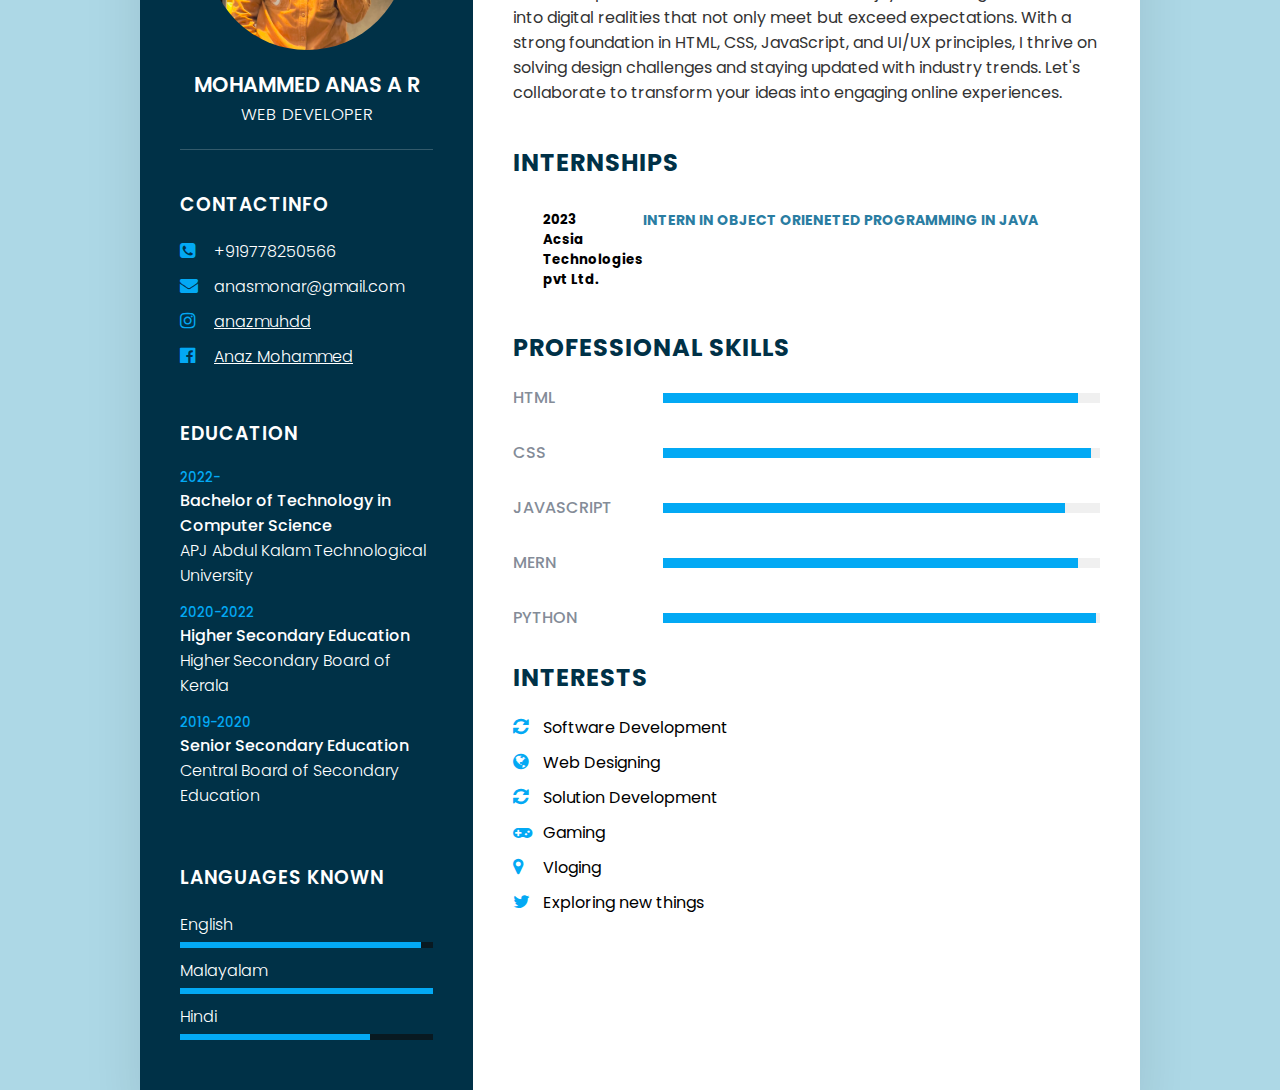
<file: indexresume.html>
<html>
    <head>
        <meta name="viewport" content="width=device-width, initial-sccale=1.0">
        <title>Portfolio</title>
        <link rel="stylesheet" href="assets/css/resumestyle.css">
        <link rel="stylesheet" href="https://cdnjs.cloudflare.com/ajax/libs/font-awesome/4.7.0/css/font-awesome.css" integrity="sha512-5A8nwdMOWrSz20fDsjczgUidUBR8liPYU+WymTZP1lmY9G6Oc7HlZv156XqnsgNUzTyMefFTcsFH/tnJE/+xBg==" crossorigin="anonymous" referrerpolicy="no-referrer" />
    </head>
    <body>
        <div class="container">
            <div class="left_side">
                <div class="profiletext">
                    <div class="imgbx">
                        <img src="assets/img/profileresume.jpg" alt="">
                    </div>
                    <h2>Mohammed Anas A R<br><span>Web Developer</span></h2>
                </div>
                
                <div class="contactinfo">
                    <h3 class="title">Contactinfo</h3>
                    <ul>
                        <li>
                            <span class="icon"><i class="fa fa-phone-square" aria-hidden="true"></i></span>
                            <span class="text">+919778250566</span>

                        </li>
                        <li>
                            <span class="icon"><i class="fa fa-envelope" aria-hidden="true"></i></span>
                            <span class="text">anasmonar@gmail.com</span>
                            
                        </li>
                        <li>
                            <span class="icon"><i class="fa fa-instagram" aria-hidden="true"></i></span>
                            <span class="text"><a href="http://" class="text">anazmuhdd</a></span>
                            
                        </li>
                        <li>
                            <span class="icon"><i class="fa fa-facebook-official" aria-hidden="true"></i></span>
                            <span class="text"><a href="http://" class="text">Anaz Mohammed</a></span>
                            
                        </li>
                    </ul>
                </div>

                <div class="contactinfo education">
                    <h3 class="title">Education</h3>
                    <ul>
                        <li>
                            <h5>2022-</h5>
                            <h4>Bachelor of Technology in Computer Science</h4>
                            <h4>APJ Abdul Kalam Technological University</h4>
                        </li>
                        <li>
                            <h5>2020-2022</h5>
                            <h4>Higher Secondary Education</h4>
                            <h4>Higher Secondary Board of Kerala</h4>
                        </li>
                        <li>
                            <h5>2019-2020</h5>
                            <h4>Senior Secondary Education</h4>
                            <h4>Central Board of Secondary Education</h4>
                        </li>
                    </ul>
                </div>

                <div class="contactinfo languages">
                    <h3 class="title">Languages Known</h3>
                    <ul>
                        <li>
                            <span class="text">English</span>
                            <span class="percent">
                                <div style="width: 95%;"></div>
                            </span>
                        </li>
                        <li>
                            <span class="text">Malayalam</span>
                            <span class="percent">
                                <div style="width: 100%;"></div>
                            </span>
                        </li>
                        <li>
                            <span class="text">Hindi</span>
                            <span class="percent">
                                <div style="width: 75%;"></div>
                            </span>
                        </li>
                    </ul>
                </div>
            </div>
            <div class="right_side">
                <div class="about">
                    <h2 class="title2">Profile</h2>
                    <p>
                        I am a passionate and detail-oriented web designer with [number] years of experience in creating visually appealing and user-friendly websites. My expertise lies in combining creative design with technical proficiency 
                        to deliver responsive and intuitive interfaces. 
                        I enjoy translating client visions into digital realities that not only meet but exceed expectations. With a strong foundation in HTML, CSS, JavaScript, and UI/UX principles, I thrive on solving design challenges and staying updated with industry trends. Let's collaborate to transform your ideas into engaging online experiences.
                    </p>
                </div>
                <div class="about">
                    <h2 class="title2">Internships</h2>
                    <div class="box">
                        <div classs="yearcompany">
                            <h5>2023</h5>
                            <h5>Acsia<br>Technologies<br>pvt Ltd.</h5>
                        </div>
                    <div class="text">
                        <h4>Intern in object Orieneted Programming in Java</h4>
                    </div>
                    </div>
                </div>
                <div class="'about skills">
                    <h2 class="title2">Professional Skills</h2>
                    <div class="box">
                        <h4>HTML</h4>
                        <div class="percent">
                            <div style="width: 95%;"></div>
                        </div>
                    </div>
                    <div class="box">
                        <h4>css</h4>
                        <div class="percent">
                            <div style="width: 98%;"></div>
                        </div>
                    </div>
                    <div class="box">
                        <h4>JavaScript</h4>
                        <div class="percent">
                            <div style="width: 92%;"></div>
                        </div>
                    </div>
                    <div class="box">
                        <h4>MERN</h4>
                        <div class="percent">
                            <div style="width: 95%;"></div>
                        </div>
                    </div>
                    <div class="box">
                        <h4>Python</h4>
                        <div class="percent">
                            <div style="width: 99%;"></div>
                        </div>
                    </div>
                </div>

                <div class="'about interest">
                    <h2 class="title2">Interests</h2>
                    <ul>
                        <li><i class="fa fa-refresh" aria-hidden="true"></i>Software Development</li>
                        <li><i class="fa fa-globe" aria-hidden="true"></i>Web Designing</li>
                        <li><i class="fa fa-refresh" aria-hidden="true"></i>Solution Development</li>
                        <li><i class="fa fa-gamepad" aria-hidden="true"></i>Gaming</li>
                        <li><i class="fa fa-map-marker" aria-hidden="true"></i>Vloging</li>
                        <li><i class="fa fa-twitter" aria-hidden="true"></i>Exploring new things</li>
                    </ul>
                </div>        
            </div>
        </div>
    </body>
</html>
</file>
<file: assets/css/resumestyle.css>
@import url('https://fonts.googleapis.com/css?family=Poppins:200,300,400,500,600,700,800,900&display=swap');
*
{
    margin: 0;
    padding: 0;
    box-sizing: border-box;
    font-family: 'Poppins', sans-serif;  
}
body
{
    background: lightblue;
    display: flex;
    justify-content: center;
    align-items: center;
    min-height: 100vh;
}
.container
{
    position: relative;
    width: 100%;
    max-width: 1000px;
    min-height: 1000px;
    background: #fff;
    margin: 30px;
    display: grid;
    grid-template-columns: 1fr 2fr;
    box-shadow: 0 35px 55px rgba(0,0,0,0.1);
}
.container .left_side
{
    position: relative;
    background: #003147;
    padding: 40px;
}
.profiletext
{
    position: relative;
    display: flex;
    flex-direction: column;
    align-items: center;
    padding-bottom: 20px;
    border-bottom: 1px solid rgb(255,255,255,0.2);
}
.profiletext .imgbx
{
    position: relative;
    width: 200px;
    height: 200px;
    border-radius: 70%;
    overflow: hidden;
}

.profiletext .imgbx img
{
    position: absolute;
    top: 0;
    left: 0;
    width: 100%;
    height: 100%;
    object-fit: cover;
}
.profiletext h2
{
    color: #fff;
    font-size: 1.3em;
    margin-top: 20px;
    text-transform: uppercase;
    text-align: center;
    font-weight: 600;
    line-height: 1.4em;
}
.profiletext h2 span
{
    font-size: 0.8em;
    font-weight: 300;
}
.contactinfo
{
    padding-top: 40px;
}
.title
{
    color: #fff;
    text-transform: uppercase;
    font-weight: 600;
    letter-spacing: 1px;
    margin-bottom: 20px;
}
.contactinfo ul li
{
    position: relative;
    list-style: none;
    margin: 10px 0;
    cursor: pointer;
}
.contactinfo ul li .icon
{
    display: inline-block;
    width: 30px;
    font-size: 18px;
    color: #03a9f4;
}
.contactinfo .text
{
    color: #fff;
    font-weight: 300;
}
.contactinfo.education
{
    padding-top: 40px;
}
.contactinfo.education li
{
    margin-bottom: 15px;

}
.contactinfo.education h5
{
    color: #03a9f4;
    font-weight: 500;
}
.contactinfo.education h4:nth-child(2)
{
    color: #fff;
    font-weight: 500;
}
.contactinfo.education h4
{
    color: #fff;
    font-weight: 300;
}
.contactinfo.languages .percent
{
    position: relative;
    width: 100%;
    height: 6px;
    background: #081921;
    display: block;
    margin-top: 5px;
}
.contactinfo.languages .percent div
{
    position: absolute;
    left: 0;
    top: 0;
    background: #03a9f4;
    height: 100%;

}
.container .right_side
{
    position: relative;
    background: #fff;
    padding: 40px;
}
.about
{
    margin-bottom: 40px;
}
.about:last-child
{
    margin-bottom: 30px;
}
.title2
{
    color: #003147;
    text-transform: uppercase;
    letter-spacing: 1px;
    margin-bottom: 20px;
}
p
{
    color: #333;
}
.about .box
{
    display: flex;
    flex-direction: row;
    margin: 30px;

}
.about .box .yearcompany
{
    min-width: 150px;
}
.about .box .yearcompany h5
{
    text-transform: uppercase;
    color: #848c98;
    font-weight: 600;
}
.about .box .text h4
{
    text-transform: uppercase;
    color: #2a7da2;
    font-size: 14px;
}
.skills .box
{
    position: relative;
    width: 100%;
    display: grid;
    grid-template-columns: 150px 1fr;
    justify-content: center;
    align-items: center;
    margin-bottom: 30px;
}
.skills .box h4
{
    text-transform: uppercase;
    color: #848c98;
    font-weight: 500;
}
.skills .box .percent
{
    position: relative;
    width: 100%;
    height: 10px;
    background: #f0f0f0;
}
.skills .box .percent div
{
    position: absolute;
    top: 0;
    left: 0;
    height: 100%;
    background: #03a9f4;

}
.interest ul li
{
    position: relative;
    list-style: none;
    margin: 10px 0;
    cursor: pointer;
}
.interest ul li .fa
{
    display: inline-block;
    width: 30px;
    font-size: 18px;
    color: #03a9f4;
}
@media (max-width: 1000px)
{
    .container
    {
        margin: 10px;
        grid-template-columns: repeat(1,1fr);
    }
    
}
@media (max-width: 600px)
{
    .about .box
    {
        flex-direction: column;
    }
    .about .box .yearcompany
    {
        margin-bottom: 5px;
    }
    .skills .box
    {
        grid-template-columns: repeat(1,1fr);   
    }
}
</file>
